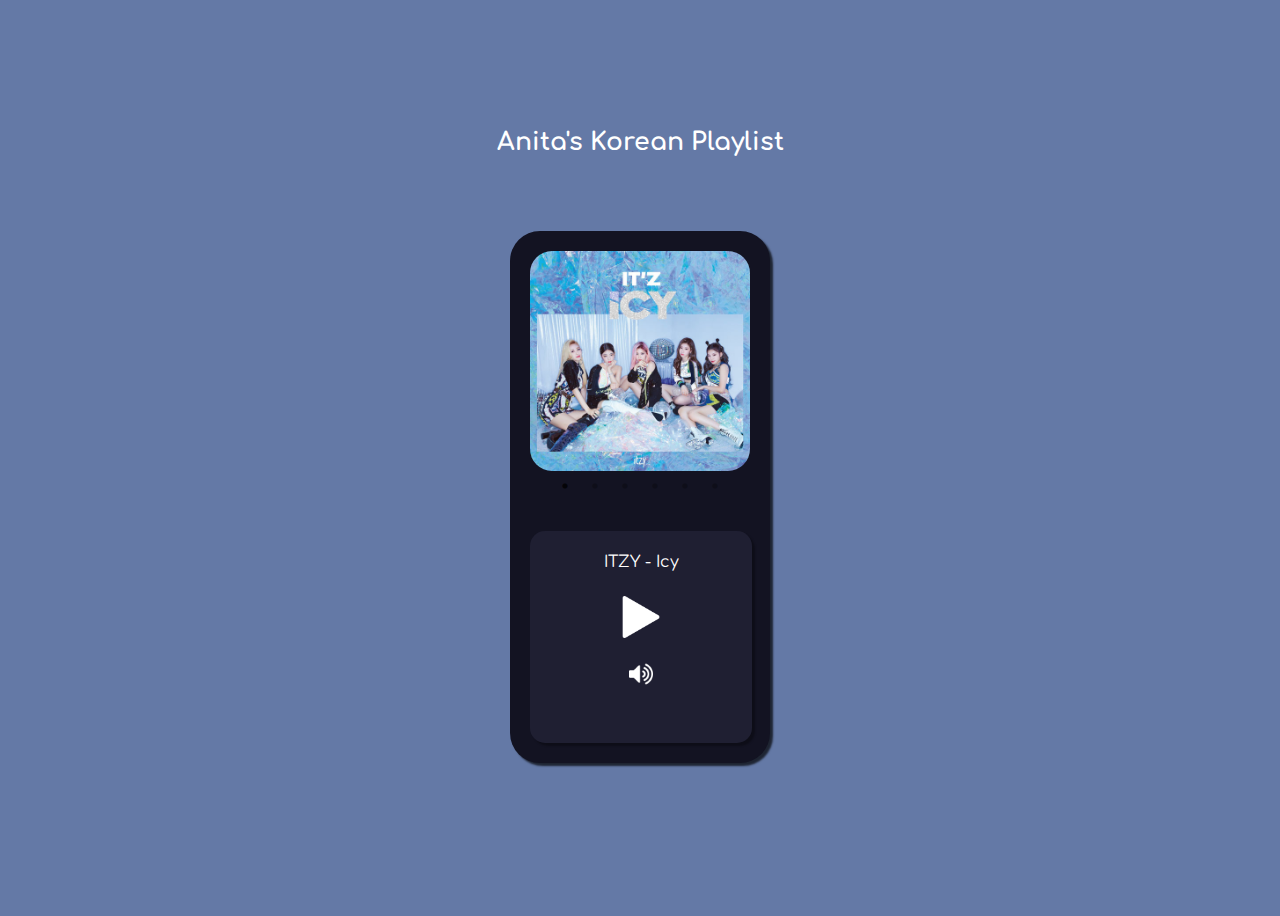
<file: index.html>
<!DOCTYPE html>
<html lang="en-CA">
	<head>
	    <meta charset="UTF-8">
	    <meta http-equiv="X-UA-Compatible" content="IE=edge">
	    <meta name="viewport" content="width=device-width, initial-scale=1.0">
		<title>Anita's MP3 Player</title>

		<link href="https://fonts.googleapis.com/css2?family=Comfortaa:wght@400;700&display=swap" rel="stylesheet">

		<link rel="stylesheet" type="text/css" href="slick/slick.css">
		<link rel="stylesheet" type="text/css" href="slick/slick-theme.css">

		<link rel="stylesheet" type="text/css" href="styles/main.css">

	</head>
	<body>
	    <h3>Anita's Korean Playlist</h3>
	    <div class="container">
		<div id="cover-track">
		    <div>
			<a href="#"><img class="album-cover" data-track="media/icy.mp3" src="images/itzy.jpg" alt=""></a>
		    </div>
		    <div>
			<a href="#"><img class="album-cover" data-track="media/queendom.mp3" src="images/redvelvet.jpg" alt=""></a>
		    </div>
		    <div>
			<a href="#"><img class="album-cover" data-track="media/cryforme.mp3" src="images/twice.jpg" alt=""></a>
		    </div>
		    <div>
			<a href="#"><img class="album-cover" data-track="media/sometimes.mp3" src="images/punch.jpg" alt=""></a>
		    </div>
		    <div>
			<a href="#"><img class="album-cover" data-track="media/thefeels.mp3" src="images/twice2.jpg" alt=""></a>
		    </div>
		    <div>
			<a href="#"><img class="album-cover" data-track="media/money.mp3" src="images/lisa.jpg" alt=""></a>
		    </div>
		</div>

		<!------- AUDIO ------->
		<div class="audio-bg"></div>
		<audio id="audio">
		    <source src="media/icy.mp3" type="audio/mpeg" id="audioSource">
		    Your browser doe not support this audio element. Please update to current version.
		</audio>

		<!------ PLAYER ------->
		<div id="audioPlayer">
		    <p class="artist-song" id="metaTicker"></p>
		    <button id="playBtn" class="play"></button>
		    <div id="volumeControl">
			<label id="volumeLabel" for="volume"></label>
			<input type="range" id="volume" min="0" max="1" step="0.01" value="1" onchange="setVol(this.value)">
		    </div>
		</div>
	    </div>
	    <!-- Scripts -->
	    <script src="https://code.jquery.com/jquery-3.6.0.min.js" integrity="sha256-/xUj+3OJU5yExlq6GSYGSHk7tPXikynS7ogEvDej/m4=" crossorigin="anonymous"></script>
	    <script type="text/javascript" src="slick/slick.min.js"></script>
	    <script type="text/javascript" src="scripts/main.js"></script>
	</body>
</html>
</file>
<file: styles/main.css>
body {
    background: #6479a6;
    font-family: "Comfortaa";
    color: #fff;
    position: relative;
    display: flex;
    flex-direction: column;
    height: 100vh;
    justify-content: center;
}

h3 {
    font-size: 25px;
    text-align: center;
}

.container {
    margin: 50px auto;
    max-width: 220px;
    min-width: 220px;
    background: #131322;
    padding: 20px;
    border-radius: 30px;
    box-shadow: 3px 3px 2px rgba(0,0,0,0.7);
}

.flex {
    display: flex;
    justify-content: center;
}

a {
    text-decoration: none;
    color: rgb(142, 196, 216);
    font-weight: 700;
    font-size: 10px;
}

a:hover {
    color: rgb(222, 133, 201);
}

.slick-slide {
    width: 0;
}

.slick-prev:before {
    content: "<";
    color: #fff;
    font-size: 30px;
  }
  
  .slick-next:before {
    content: ">";
    color: #fff;
    font-size: 30px;
  }

#cover-track img {
    height: auto;
    width: 100%;
    border-radius: 10%;
}

#audioPlayer {
	width: 210px;
    height: 200px;
    margin: 60px auto 0 auto;
    padding: 5px;
    text-align: center;
    background-color: #1f1f32;
    border-radius: 15px;
    box-shadow: 3px 3px 2px rgba(0,0,0,0.3);
    border: 1px solid #0000;
}

#playBtn {
	height: 60px;
    width: 60px;
    border: none;
    outline: none;
    background-size: 70% 70%;
    background-repeat: no-repeat;
    background-position: center;
    background-color: transparent;
}

.play {
    background-image: url(../images/play.png)
}
.pause { 
    background-image: url(../images/pause.png)
}

#volumeControl {
    display: flex;
    justify-content: center;
    width: 60%;
    margin: 0 auto;
    flex-direction: column;
}

#volumeControl label {
    order: 2;
    margin: auto;
}

#volumeLabel {
	background: url(../images/volume.png);
    height: 48px;
    width: 48px;
    margin-left: 10px;
    background-size: 50% 50%;
    background-repeat: no-repeat;
    background-position: center;
    float: left;
}
 
#volume {
	margin: 15px 0;
    vertical-align: middle;
    float: left;
    appearance: none;
    background-color: #5b5b76;
    border-radius: 10px;
    display: none;
}

#volume:hover {
    display: block;
}

input[type="range"]::-webkit-slider-thumb {
    -webkit-appearance: none;
   background-color: #afafd8;
   width: 20px;
   height: 20px;
   border-radius: 10px;
}
</file>
